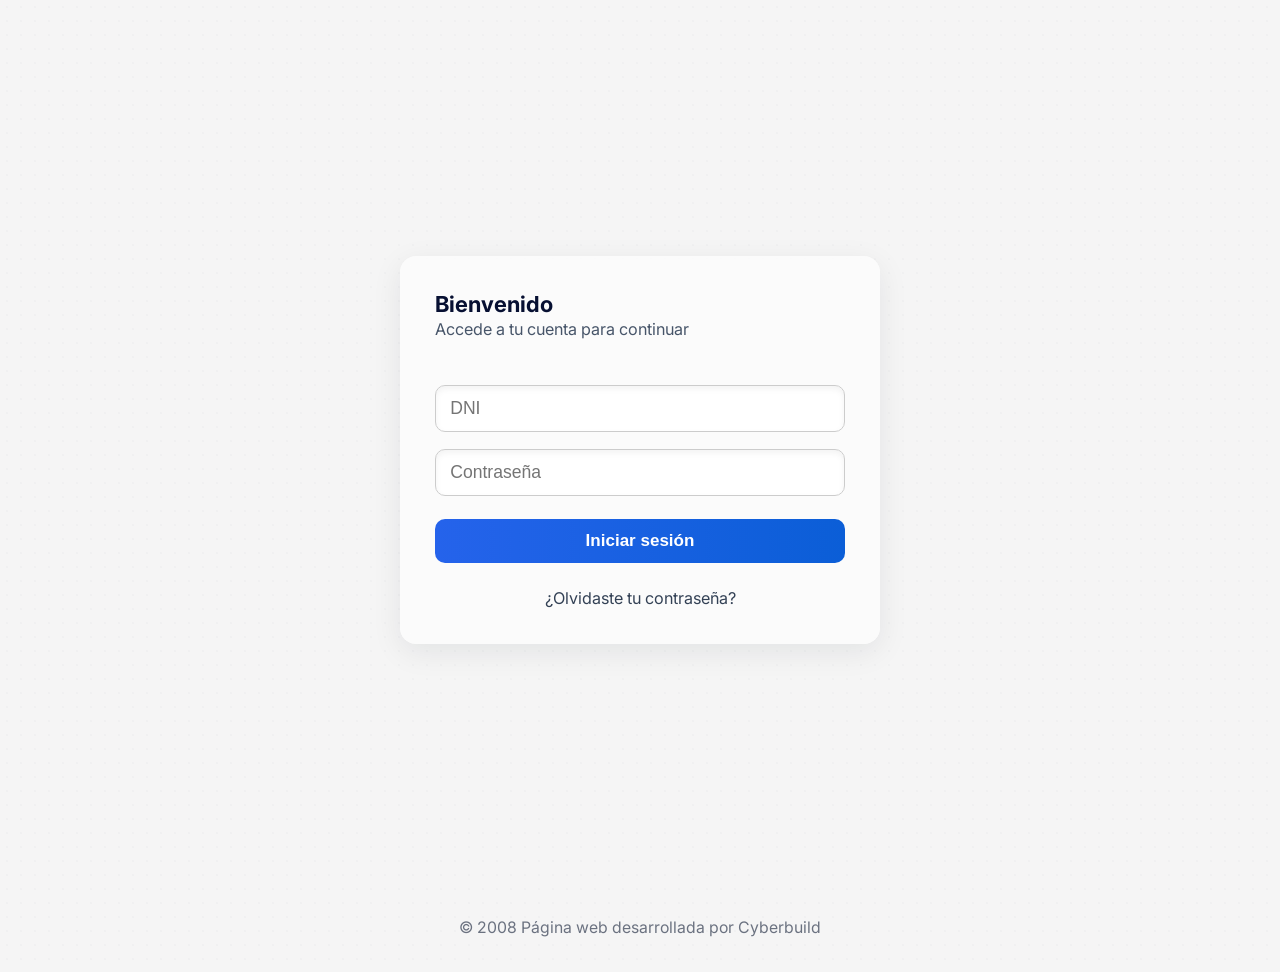
<file: index.html>
<!DOCTYPE html>
<html lang="es">
<head>
    <meta charset="UTF-8">
    <meta name="viewport" content="width=device-width, initial-scale=1">
    <title>Iniciar sesión</title>
    <link rel="stylesheet" href="css.css">
    <link rel="icon" href="media/logo.PNG">
    <meta name="robots" content="noindex">
</head>
<body>
    <main class="page">
        <section class="auth-wrapper">
            <form method="POST" action="login.php" class="login" aria-labelledby="login-title">
                <div class="auth-header">
                    <div>
                        <h1 id="login-title">Bienvenido</h1>
                        <p class="muted">Accede a tu cuenta para continuar</p>
                    </div>
                </div>

                <label class="sr-only" for="dni">DNI</label><br>
                <input id="dni" type="text" name="dni" placeholder="DNI" class="write" required autocomplete="username" inputmode="numeric">

                <label class="sr-only" for="contrasena">Contraseña</label>
                <input id="contrasena" type="password" name="contrasena" placeholder="Contraseña" class="write" required autocomplete="current-password">

                <input type="submit" value="Iniciar sesión" name="btnlogin" class="send">

                <div class="login-footer">
                    <a id="btn-recuperar" href="recuperar_simple.php">¿Olvidaste tu contraseña?</a>
                </div>
            </form>
        </section>
    </main>

    <footer>
        <p>&copy; 2008 Página web desarrollada por Cyberbuild</p>
    </footer>
</body>
</html>
</file>
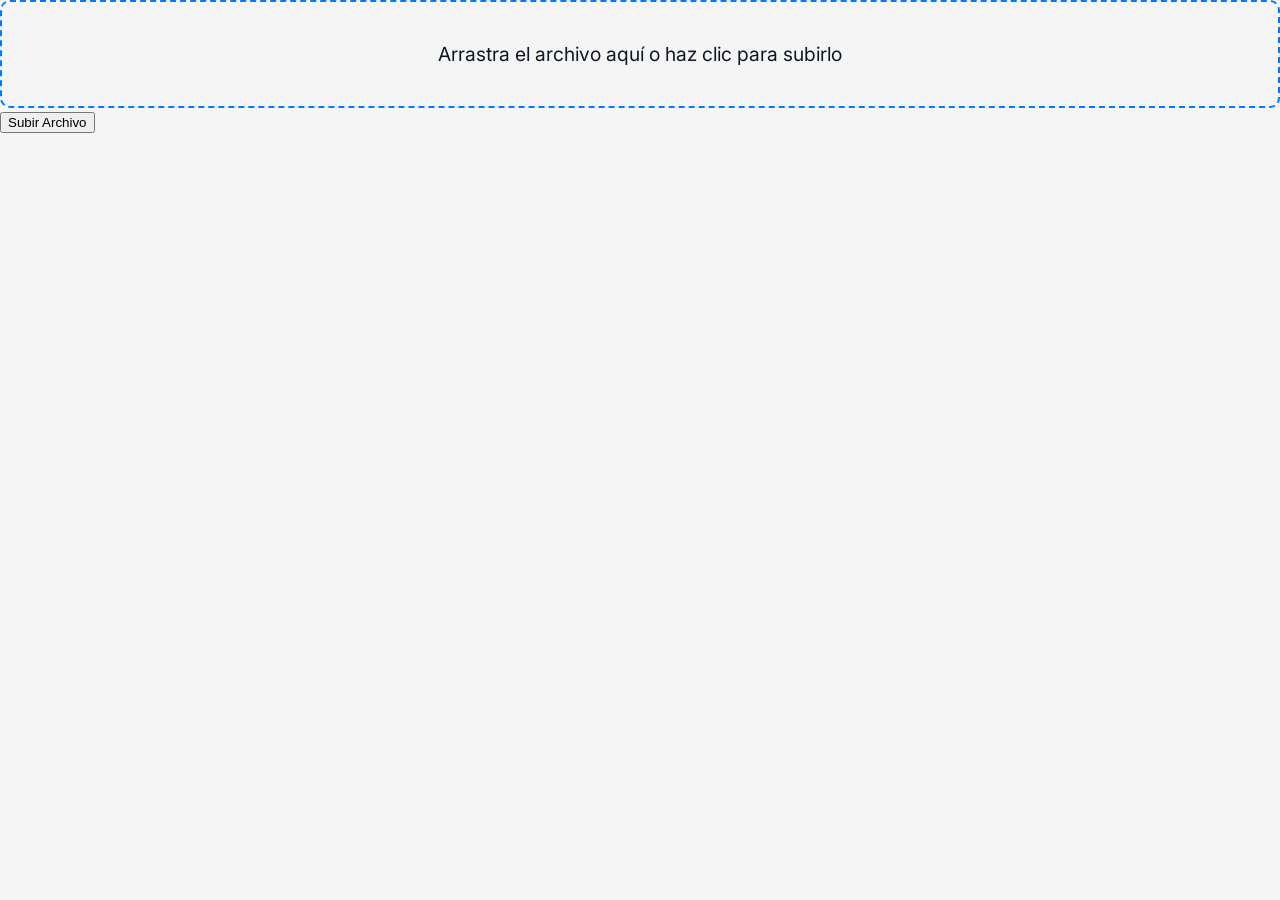
<file: archivo - copia.html>
<!DOCTYPE html>
<html lang="es">
<head>
    <meta charset="UTF-8">
    <title>Subir archivo</title>

    <!-- CSS -->
     <link rel="stylesheet" href="css.css">
</head>
<body>
    
    <form action="archivo.php" method="POST" enctype="multipart/form-data">

        <div id="drop-area">
            <p>Arrastra el archivo aquí o haz clic para subirlo</p>
            <input type="file" name="archivo" id="fileInput" hidden>
        </div>

        <button type="file"> Subir Archivo</button>

    </form>

    <!-- JavaScript-->
     <script src="DataTransfer.js"></script>
</body>
</html>
</file>
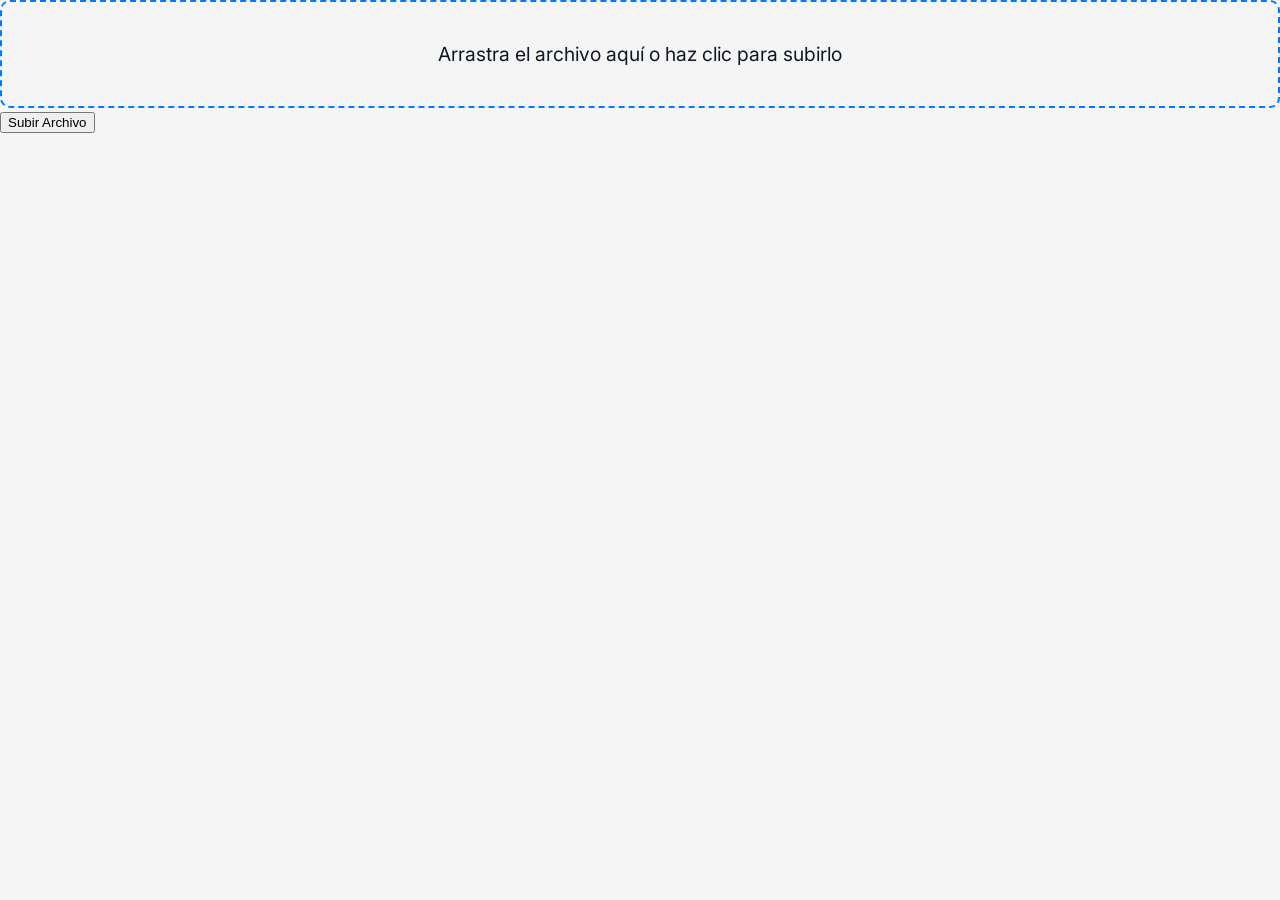
<file: archivo.html>
<!DOCTYPE html>
<html lang="es">
<head>
    <meta charset="UTF-8">
    <title>Subir archivo</title>
    <link rel="icon" href="media/logo.PNG">
     <link rel="stylesheet" href="css.css">
</head>
<body>
    
    <form action="archivo.php" method="POST" enctype="multipart/form-data">
 
        <div id="drop-area">
            <p>Arrastra el archivo aquí o haz clic para subirlo</p>
            <input type="file" name="archivo" id="fileInput" hidden> 
        </div>

        <button type="file"> Subir Archivo</button>

    </form>

    <!-- JavaScript-->
     <script src="DataTransfer.js"></script>
</body>
</html>
</file>
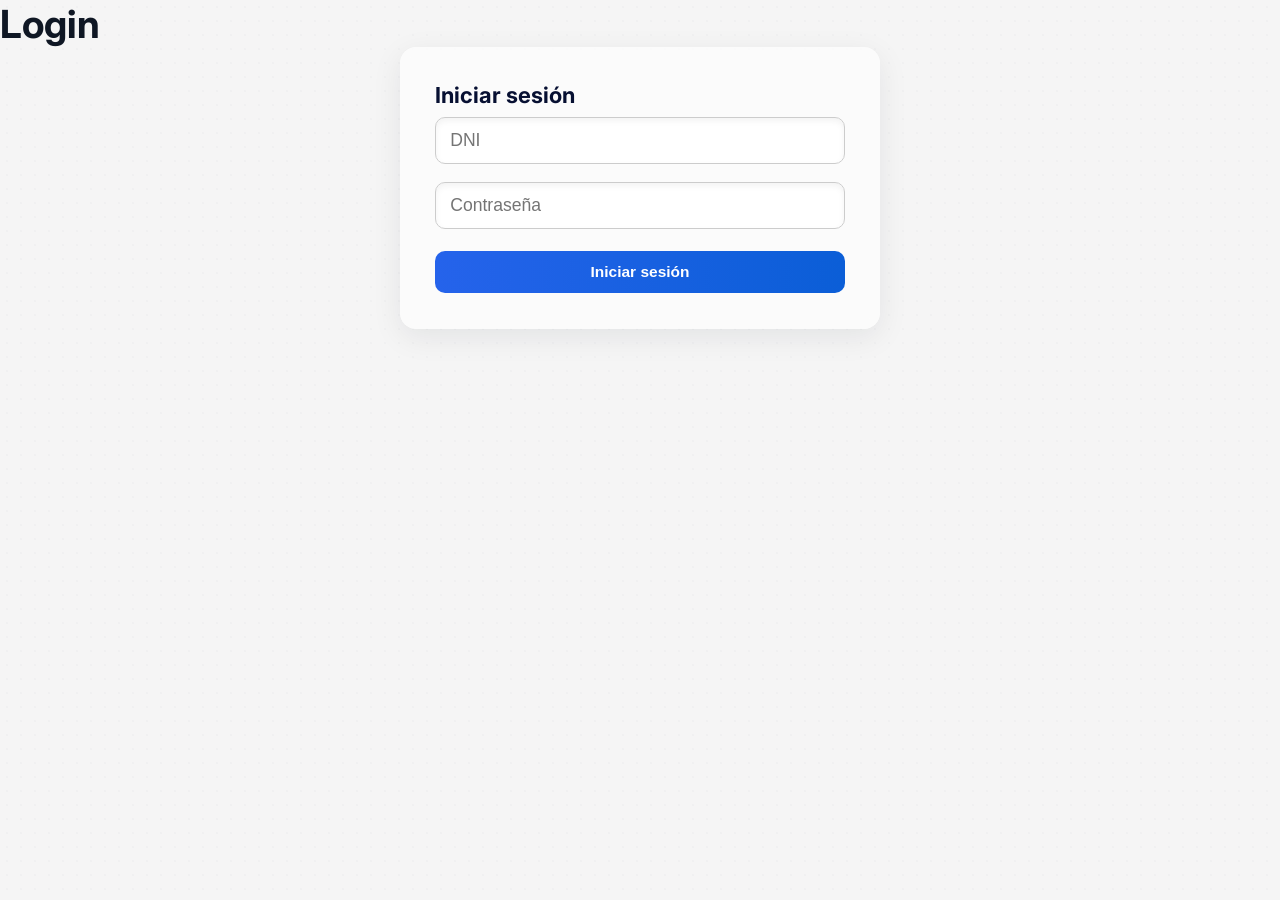
<file: index - copia.html>
<!DOCTYPE html> 
<htlm>
    <head>
        <title>Login</title>
        <link rel="stylesheet" href="css.css">
        <meta charset="UTF-8">
    </head>
    <body>
        <h1>Login</h1>
        <form method="POST" action="login.php" class="login">
            <h2>Iniciar sesión</h2>
            <input type="text" name="dni" placeholder="DNI" class="write" required>
            <input type="password" name="contrasena" placeholder="Contraseña" class="write" required>
            <input type="submit" value="Iniciar sesión" name="btnlogin" class="send">
        </form>
    </body>
</htlm>
</file>
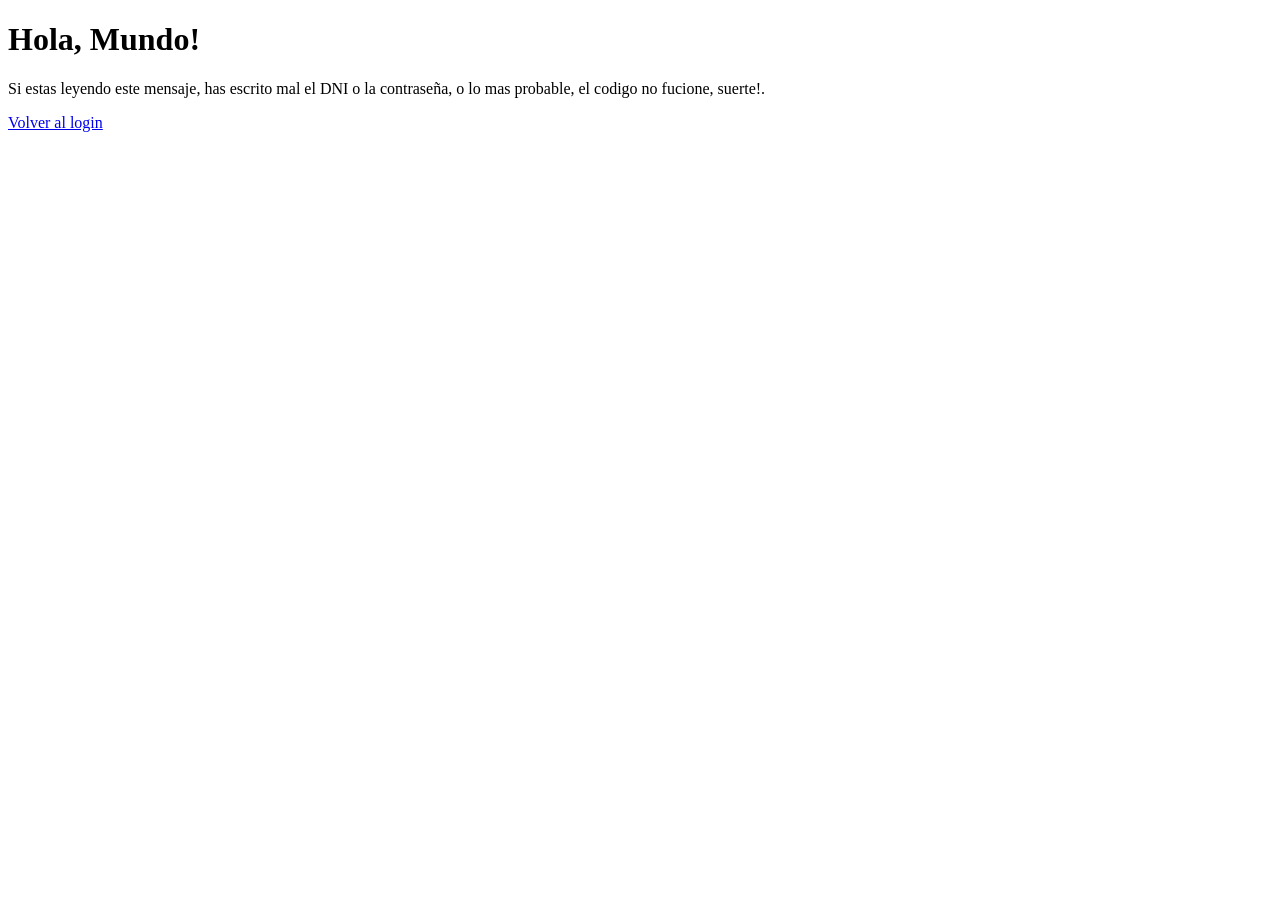
<file: prueba - copia.html>
<!DOCTYPE html>
<html lang="en">
<head>
    <meta charset="UTF-8">
    <meta name="viewport" content="width=device-width, initial-scale=1.0">
    <title>Prueba de HTML</title>
</head>
<body>
    <h1>Hola, Mundo!</h1>
    <p>Si estas leyendo este mensaje, has escrito mal el DNI o la contraseña, o lo mas probable, el codigo no fucione, suerte!.</p>
    <a href="index.html">Volver al login</a>
</body>
</html>
</file>
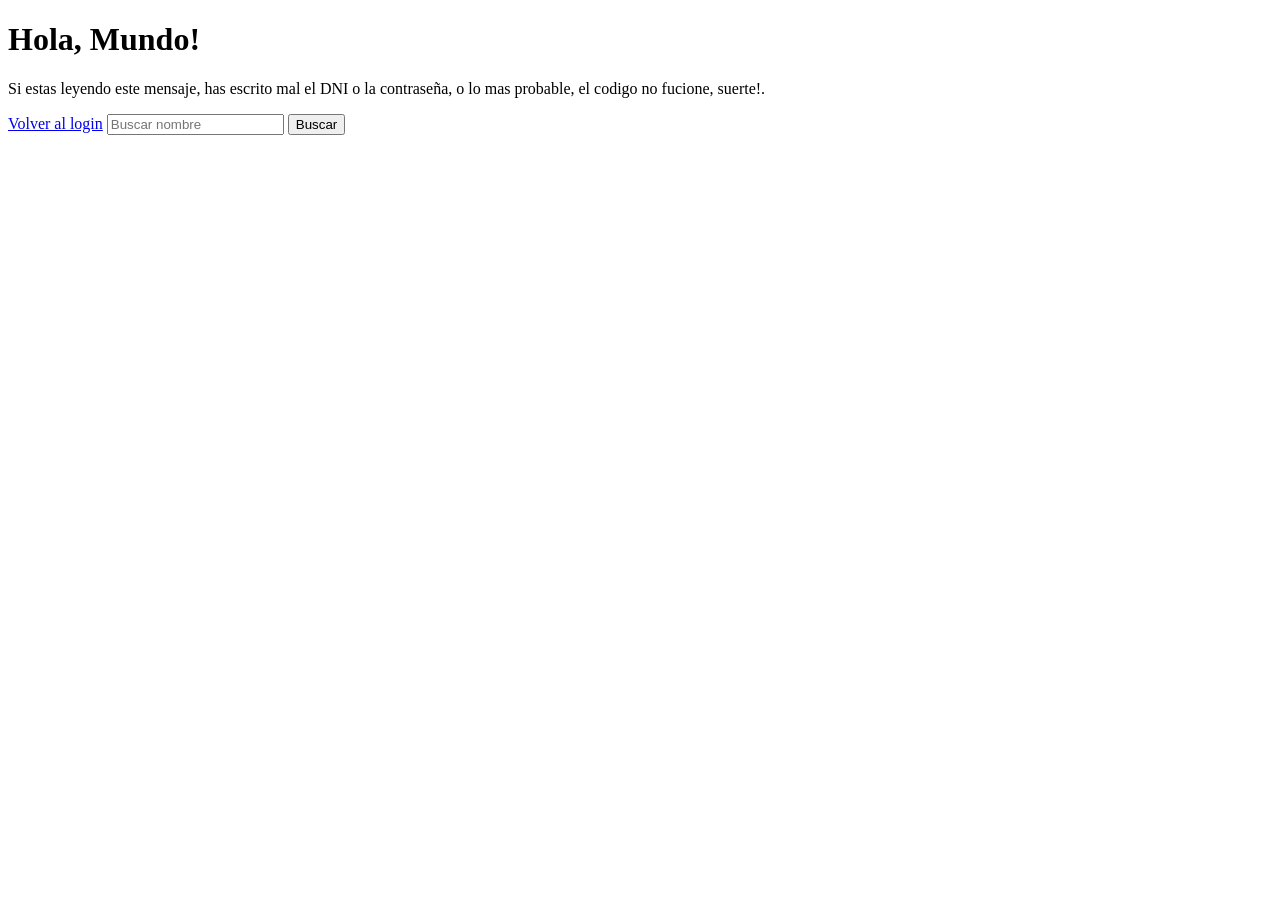
<file: prueba.html>
<!DOCTYPE html>
<html lang="en">
<head>
    <meta charset="UTF-8">
    <meta name="viewport" content="width=device-width, initial-scale=1.0">
    <title>Prueba de HTML</title>
    <link rel="icon" href="media/logo.PNG">
</head>
    <script>
        function mostrarAlerta() {
            alert("Hola desde JavaScript");
        }
    </script>
</body> 
<body>
    <h1>Hola, Mundo!</h1>
    <p>Si estas leyendo este mensaje, has escrito mal el DNI o la contraseña, o lo mas probable, el codigo no fucione, suerte!.</p>
    <a href="index.html">Volver al login</a>
    
    <input type="text" id="busqueda" placeholder="Buscar nombre">
    <button onclick="buscar()">Buscar</button>
    <p id="resultado"></p>
    
    <script>
        const buscar = () => {
            const n = document.getElementById("busqueda").value.toLowerCase();
            const f = Array.from(document.querySelectorAll("#tabla tr")).find(tr => 
                tr.querySelector("td")?.textContent.toLowerCase() === n
            );
            document.getElementById("resultado").textContent = f ? "Encontrado: " + f.textContent : "No encontrado";
        };
    </script>
    
</html>
</file>
<file: css.css>
@import url('https://fonts.googleapis.com/css2?family=Inter:wght@300;400;600;700&display=swap');

* {
    margin: 0;
    box-sizing: border-box;
}

body {
    font-family: 'Inter', system-ui, -apple-system, 'Segoe UI', Roboto, 'Helvetica Neue', Arial, sans-serif;
    font-size: 16px; 
    background-color: #f5f5f5; 
    background-image: radial-gradient(rgba(20,33,61,0.02) 1px, transparent 1px);
    background-size: 14px 14px;
    color: #0f1724;
    -webkit-font-smoothing: antialiased;
    -moz-osx-font-smoothing: grayscale;
}
/*body {
    background-image: url(img/CPIFP-edificio-nuevo-01.jpg);
    background-position: center center;
    background-repeat: no-repeat;
    background-size: cover;
    background-attachment: fixed;
}*/
/*Contenido relacionado con el login*/
div {
    text-align: center;
}
.login {
    width: 100%;
    max-width: 480px;
    margin: 0 auto;
    padding: 2rem;
    border-radius: 16px;
    background: rgba(255,255,255,0.6);
    backdrop-filter: blur(6px) saturate(120%);
    box-shadow: 0 8px 30px rgba(15,23,42,0.08);
    text-align: left;
    /*transition: transform 0.22s ease, box-shadow 0.22s ease;*/
}
/*.login:hover{
    transform: translateY(-6px);
    box-shadow: 0 22px 50px rgba(15,23,42,0.12);
}*/

.auth-header{
    display: flex;
    gap: 14px;
    align-items: center;
    margin-bottom: 0.6rem;
}

.login h1, .login h2{
    text-align: left;
    margin: 0;
    font-size: 1.25rem;
    font-weight: 700;
    color: #071032;
}

.muted{
    margin: 2px 0 0 0;
    color: #475569;
    font-size: 0.92rem;
    font-weight: 400;
}
#rol {
    width: 35%;
    padding: 12px 14px;
    margin: 0.5rem 0;
    border-radius: 10px;
    border: 1px solid #ccc; 
    background: #fff; 
    box-shadow: inset 0 3px 6px rgba(0,0,0,0.05); 
    font-size: 1rem;
    transition: 0.2s ease; 
}
.usuarios {
    width: 70%;
    padding: 12px 14px;
    margin: 0.5rem 0;
    border-radius: 10px;
    border: 1px solid #ccc; 
    background: #fff; 
    box-shadow: inset 0 3px 6px rgba(0,0,0,0.05); 
    font-size: 1rem;
    transition: 0.2s ease; 
}
.login .write {
    width: 100%;
    padding: 12px 14px;
    margin: 0.5rem 0;
    border-radius: 10px;
    border: 1px solid #ccc; 
    background: #fff; 
    box-shadow: inset 0 3px 6px rgba(0,0,0,0.05); 
    font-size: 1rem;
    transition: 0.2s ease; 
}
.login .write:focus {
    border-color: #2563eb;
    box-shadow: 0 4px 12px rgba(37,99,235,0.15);
    transform: translateY(-1px);
}
.login .send {
    width: 100%;
    padding: 12px;
    margin-top: 0.8rem;
    border: none;
    border-radius: 10px;
    background: linear-gradient(90deg,#2563eb,#0b5ed7);
    color: #fff;
    font-weight: 700;
    cursor: pointer;
    transition: 0.2s ease;
}

.login .send:hover {
    transform: translateY(-2px);
    opacity: 0.95;
}
.login a#btn-recuperar{
    display: inline-block;
    margin-top: 0.8rem;
    color: #334155;
    font-size: 0.92rem;
}

/* Brand logo inside the form */
.brand-logo{
    width: 64px;
    height: 64px;
    object-fit: cover;
    border-radius: 12px;
    margin: 0;
    background: linear-gradient(180deg, #fff, #f1f5f9);
    padding: 6px;
    box-shadow: 0 6px 18px rgba(17,24,39,0.06);
}

/* Utility: visually hidden (for accessible labels) */
.sr-only{
    position: absolute !important;
    height: 1px; width: 1px;
    overflow: hidden;
    clip: rect(1px, 1px, 1px, 1px);
    white-space: nowrap;
}

/* Page container centering */
.page{
    min-height: 100vh;
    display: flex;
    align-items: center;
    justify-content: center;
    padding: 2rem 1rem;
}

.auth-wrapper{
    width: 100%;
    max-width: 980px;
    display: flex;
    align-items: center;
    justify-content: center;
    gap: 2rem;
}

.login-footer{
    margin-top: 0.6rem;
    text-align: center;
}
/**/
nav {
    margin-top: 20px;
    text-align: center;
}
.pina{
    border-radius: 10px;
    background: linear-gradient(90deg,#2563eb,#0b5ed7);
    box-shadow: 3px 4px 14px rgba(12,18,30,0.04) inset;
    font-size: 1rem;
    outline: none;
    display: inline-block;
    padding: 15px;
    border-radius: 10px;
    font-weight: bold;
    margin-bottom: 8px;
}
/*.pina:hover{
    background: linear-gradient(90deg,rgb(24, 74, 180),rgb(7, 62, 145));
}*/
/*pagina principal*/
table {
    margin: auto;
    margin-top: 50px;
    border-collapse: collapse;
    border: 5px solid rgb(235, 235, 235);
    width: 80%;
    background-color: rgba(255,255,255,0.6);
    backdrop-filter: blur(6px) saturate(120%);
    box-shadow: 0 8px 30px rgb(218, 217, 217);
    border-radius: 10px;
}
tr, td{
    border: 5px solid rgb(235, 235, 235);
    text-align: center;
    padding: 20px;
    border-radius: 10px;
}
footer{
    background: transparent;
    text-align: center;
    color: #6b7280;
    padding: 1rem 0 2rem 0;
    font-size: 0.9rem;
}
html, main, body {
    padding-bottom: 80px;
    height: 100%;
    font-size: 1.1em;
}
main{
    padding-left: 20px;
}
a{
    text-decoration: none;
    color: #fff;
}
.Falta {
    margin: 0 auto;
    padding: 0;
    margin-top: 0px;
    text-align: center;
}
#busqueda{
    height: 50px;
    margin: 10px;
    border-radius: 200px;
    text-align: center;
    width: 200px;
}

#Falta{
    height: 20%;
    margin: 10px;
}
input[type=submit] {
    border: 1px solid #2563eb;
    font-weight: bold;
    width: 130px;
    background: linear-gradient(90deg,#2563eb,#0b5ed7);
    font-size: 0.8em;
    padding: 10px 20px;
    margin: auto;
    border-radius: 5px;
    cursor: pointer;
    color: white;
}


.file-group {
    margin: 20px 0;
    padding: 15px;
    background-color: #f0f4f8; 
    border-left: 5px solid #007bff; 
    border-radius: 5px;
}

input[type="file"]::file-selector-button {
    border: 1px solid #2563eb;
    font-weight: bold;
    width: 130px;
    background: linear-gradient(90deg,#2563eb,#0b5ed7);
    font-size: 1.2em;
    padding: 10px 20px;
    margin: auto;
    border-radius: 5px;
    cursor: pointer;
    color: white;
    margin-right: 10px;
}

/* Contenedor para separar los elementos */
.input-group {
    margin-bottom: 20px;
    display: flex;
    flex-direction: column;
}

.input-group label {
    font-weight: bold;
    margin-bottom: 8px;
    color: #333;
}

select {
    width: 100px;
    padding: 12px 15px;
    font-size: 16px;
    border: 2px solid #ced4da;
    border-radius: 8px;
    background-color: white;
    cursor: pointer;
    appearance: none; 
    background-image: url("data:image/svg+xml,%3Csvg xmlns='http://www.w3.org/2000/svg' width='12' height='12' fill='%23007bff' viewBox='0 0 16 16'%3E%3Cpath d='M7.247 11.14 2.451 5.658C1.885 5.013 2.345 4 3.204 4h9.592a1 1 0 0 1 .753 1.659l-4.796 5.48a1 1 0 0 1-1.506 0z'/%3E%3C/svg%3E");
    background-repeat: no-repeat;
    background-position: right 15px center; 
    border: 2px solid #2563eb; 
}


input[type="date"] {
    width: 20%;
    padding: 12px;
    font-size: 1.1em; 
    border: 2px solid #2563eb; 
    border-radius: 10px;
    background-color: #ffffff;
    color: #333;
    cursor: pointer;
}

#drop-area{
    border: 2px dashed #007bff;
    padding: 40px;
    text-align: center;
    border-radius: 10px;
    cursor: pointer;
    transition: 0.3s;
}
#drop-area.hover {
    background-color: #e3f2fd;
}
#close{
    background-color: rgba(245, 90, 90, 0.726);
    margin: 20px;
    float: right;
    padding: 40px;
    border-radius: 10px;
    height: 20px;
    padding-top: 10px;
    font-size: 1.1em;
}
#black {
    font-size: 0.8ee;
    padding: 3px;
    border:solid black 1px;
    color: black;
}
header{
    background-color: #000;
    color: #2563eb;
    padding: 24px 20px;
    text-shadow: 0 20px 10px #1a237e;
    text-align: center;
    font-family: 'Segoe UI';
    letter-spacing: 1px;
    border-bottom: 4px solid #2563eb;
}

@media (max-width: 520px){
    .page{ padding: 1.2rem }
    .auth-wrapper{ padding: 0 0.4rem }
    .login{ padding: 1.2rem }
    .login h1{ font-size: 1.05rem }
    .login .write, .login .send{ padding: 11px }
}
.infaño{
    margin-bottom: 20px; 
    padding: 15px; 
    background-color: #cbf8f5a9; 
    border-radius: 5px;
    width: 400px;
}
/* Contenedor */
.recuperar1 {
    width: 40%;
    margin: 10% auto;
    padding: 30px;
    background-color: #ccc;
    border-radius: 10px;
    box-shadow: 0px 5px 15px rgba(0,0,0,0.1);
    text-align: center;
}

/* Título */
.recuperar2 {
    color: #333;
    margin-bottom: 20px;
    font-size: 24px;
    font-weight: bold;
}

/* Input DNI */
.recuperar3 {
    width: 85%;
    padding: 10px;
    margin: 10px 0;
    border-radius: 10px;
    border: 1px solid #ccc;
    font-size: 16px;
    box-sizing: border-box;
    display: block;
    margin-left: auto;
    margin-right: auto;
}

/* Input Gmail */
.recuperar4 {
    width: 85%;
    padding: 10px;
    margin: 10px 0;
    border-radius: 10px;
    border: 1px solid #ccc;
    font-size: 16px;
    box-sizing: border-box;
    display: block;
    margin-left: auto;
    margin-right: auto;
}

/* Input Nueva Contraseña */
.recuperar5 {
    width: 85%;
    padding: 10px;
    margin: 10px 0;
    border-radius: 10px;
    border: 1px solid #ccc;
    font-size: 16px;
    box-sizing: border-box;
    display: block;
    margin-left: auto;
    margin-right: auto;
}

/* Botón Actualizar Contraseña */
.recuperar6 {
    width: 88%;
    padding: 12px;
    margin-top: 15px;
    border-radius: 10px;
    border: none;
    background-color: rgb(55, 55, 161);
    color: aliceblue;
    font-size: 16px;
    font-weight: bold;
    cursor: pointer;
    display: block;
    margin-left: auto;
    margin-right: auto;
    transition: 0.3s;
}
.recuperar6:hover {
    background-color: rgb(45, 45, 141);
}
.recuperar7 {
    width: 88%;
    padding: 12px;
    margin-top: 10px;
    border-radius: 10px;
    border: none;
    background-color: transparent;
    color: #333;
    font-size: 14px;
    cursor: pointer;
    display: block;
    margin-left: auto;
    margin-right: auto;
    text-decoration: none;
}
.recuperar7:hover {
    text-decoration: underline;
}
.btn-aceptar{
    border-radius: 5px;
    border: 1px solid black;
    background-color: white;
    font-size: 1em;
    margin: 4px;
}
.btn-aceptar:hover{
    background-color: rgb(235, 235, 235);
}
.some {
    padding: 20px;
    margin-left: 115px;
    text-align: center;
    display: inline-block;
    background-color: #007bff;
    border: 5px solid rgb(235, 235, 235);
    backdrop-filter: blur(6px) saturate(120%);
    box-shadow: 0 8px 25px rgb(218, 217, 217);
    border-radius: 10px;
}
#boton {
    margin: 20px;
    margin-left: 865px;
}

#cpifp {
    width: 300px;
    height: 280px;
    margin-right: 1400px;
    padding: 20px;
    margin-top: -150px;
    margin-bottom: -106px;
}

#cp{
   display: inline-block;
   width: 30%;
   margin-bottom: 300px;
}
</file>
